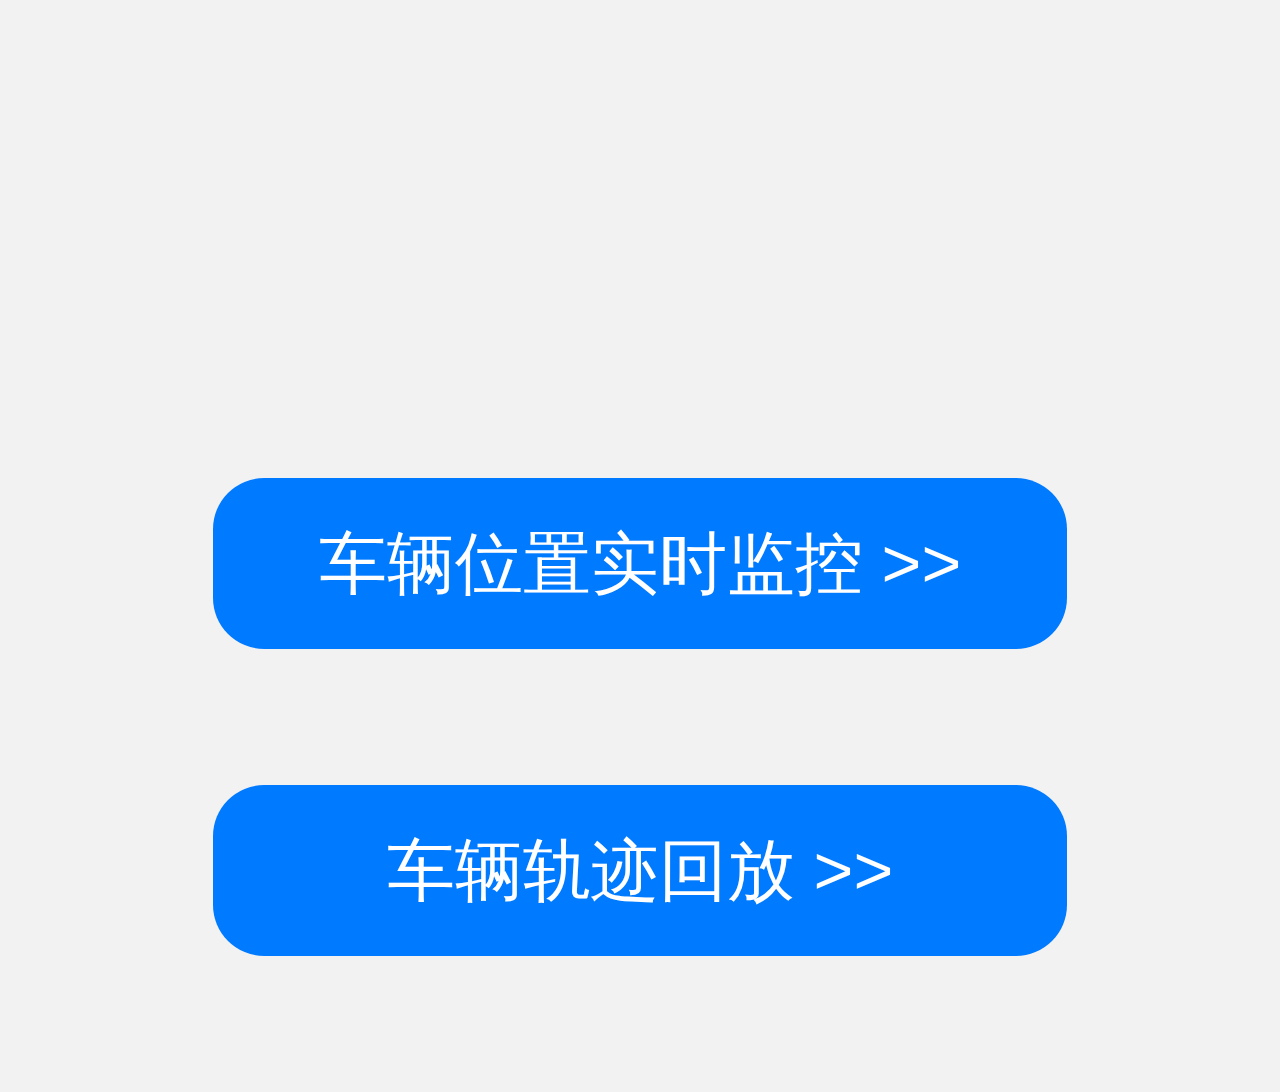
<file: index.html>
<!DOCTYPE html>
<html>
	<head>
		<meta charset="utf-8">
    	<meta name="viewport" content="width=device-width, initial-scale=1.0, minimum-scale=1.0, maximum-scale=1.0, user-scalable=no">
		<title>车辆监控</title>
		<link rel="stylesheet" type="text/css" href="css/base.css"/>
		<script type="text/javascript" src="js/base.js" ></script>
		<style type="text/css">
			body{
				padding-top: 2rem;
				background-color: #F2F2F2;
			}
			.btn{
				width: 5rem;
				height: 1rem;
				background-color: #007AFF;
				color: #fff;
				font-size: 0.4rem;
				line-height: 1rem;
				text-align: center;
				margin: 0.8rem auto;
				display: block;
				border-radius: 0.3rem;
			}
		</style>
	</head>
	<body>
		<a class="btn" href="view/monitor.html">车辆位置实时监控 >></a>
		<a class="btn" href="view/playBackList.html">车辆轨迹回放 >></a>
	</body>
</html>
</file>
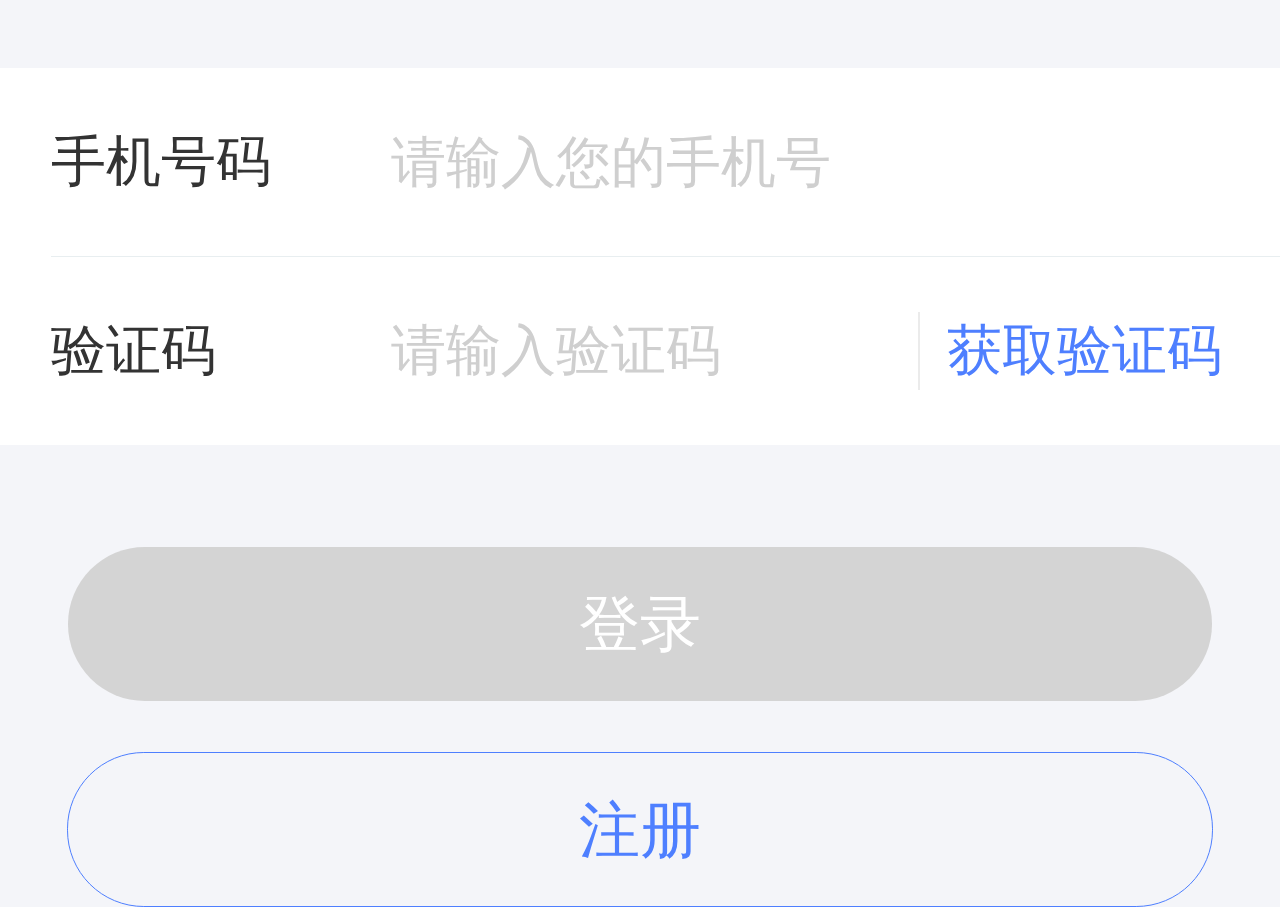
<file: view/login.html>
<!DOCTYPE html>
<html>
	<head>
		<meta charset="utf-8">
		<meta name="viewport" content="width=device-width, initial-scale=1.0, minimum-scale=1.0, maximum-scale=1.0, user-scalable=no">
		<!--可视区域的定义，如屏幕缩放等。告诉浏览器如何规范的渲染网页-->
		<meta http-equiv="X-UA-Compatible" content="IE=edge,chrome=1">
		<!--ie和chrome中最佳的兼容模式-->
		<meta name="apple-mobile-web-app-capable" content="yes">
		<!--启用 webapp 模式, 会隐藏工具栏和菜单栏，和其它配合使用。-->
		<meta name="apple-mobile-web-app-status-bar-style" content="black">
		<!--在webapp模式下，改变顶部状态条的颜色。-->
		<meta name="Copyright" content="mlrc">
		<!--版权所有-->
		<meta name="format-detection" content="telephone=no">
		<title>登录</title>
		<link rel="stylesheet" type="text/css" href="../css/base.css"/>
		<link rel="stylesheet" type="text/css" href="../css/user.css"/>
		<script type="text/javascript" src="../js/base.js" ></script>
		<script type="text/javascript" src="../js/weixin/wxLogin.js" ></script>
		<script>
			if(!worf.user.getOpenId()){
				wxLogin.goLogin("/view/login.html");
			}
		</script>
	</head>
	<body>
		<div class="input-container">
			<div class="input-box">
				<span class="input-title">手机号码</span>
				<input type="text" maxlength="11" onkeyup="this.value=this.value.replace(/\D/g,'')"  onafterpaste="this.value=this.value.replace(/\D/g,'')" class="text-input-01" id="mobile" placeholder="请输入您的手机号" />
			</div>
			<div class="input-box">
				<span class="input-title">验证码</span>
				<input type="text" class="text-input-02" id="smsCode" placeholder="请输入验证码" />
				<span class="send-sms" id="sendLoginSms">获取验证码</span>
			</div>
		</div>
		<div class="btn-L" id="loginBtn">登录</div>
		<a href="register.html" class="btn-L-02" id="goRegBtn">注册</a>
		<script src="../js/myAjax.js" type="text/javascript" charset="utf-8"></script>
		<script src="../js/user.js" type="text/javascript" charset="utf-8"></script>
	</body>
</html>
</file>
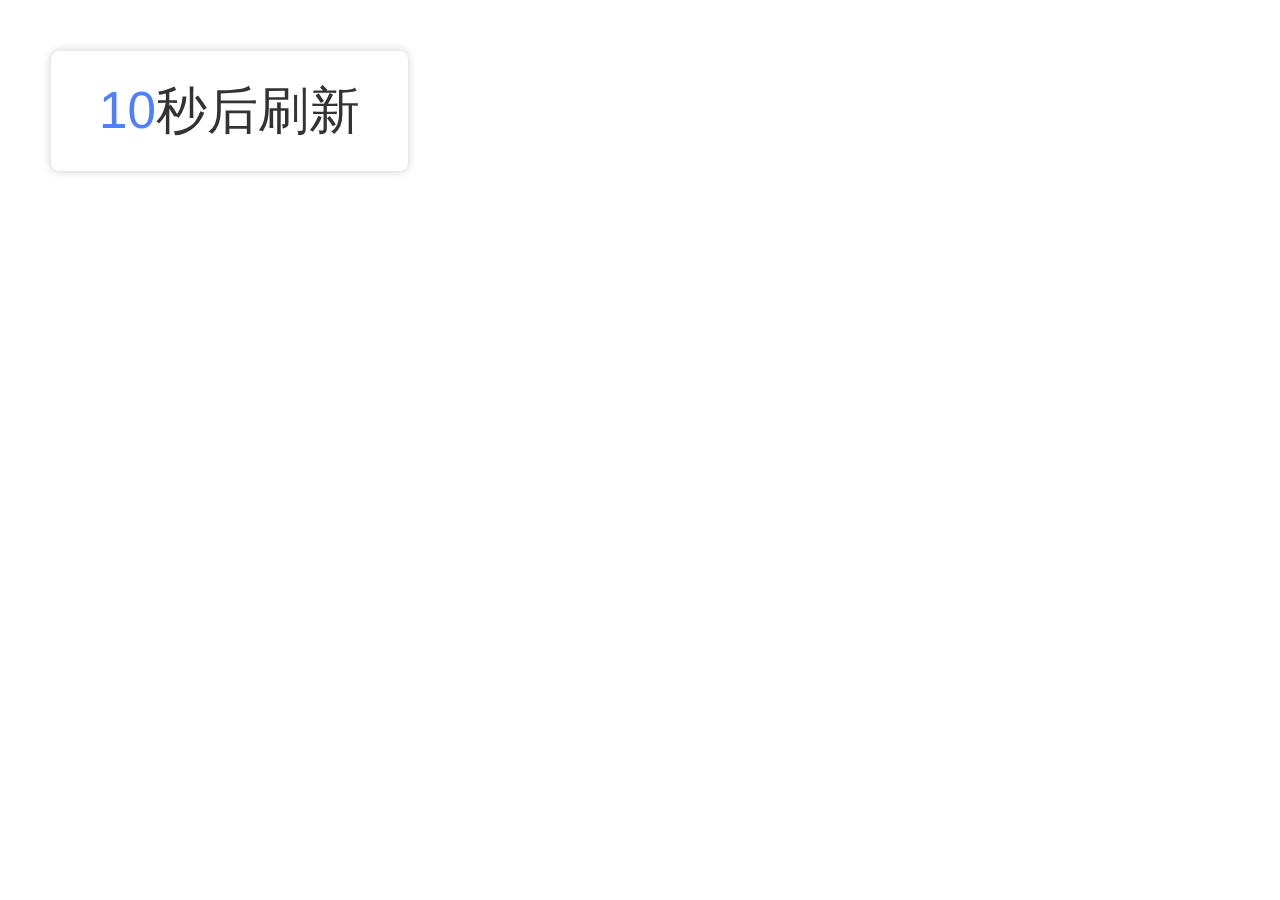
<file: view/monitor.html>
<!DOCTYPE html>
<html>
	<head>
		<meta charset="utf-8">
		<meta name="viewport" content="width=device-width, initial-scale=1.0, minimum-scale=1.0, maximum-scale=1.0, user-scalable=no">
		<!--可视区域的定义，如屏幕缩放等。告诉浏览器如何规范的渲染网页-->
		<meta http-equiv="X-UA-Compatible" content="IE=edge,chrome=1">
		<!--ie和chrome中最佳的兼容模式-->
		<meta name="apple-mobile-web-app-capable" content="yes">
		<!--启用 webapp 模式, 会隐藏工具栏和菜单栏，和其它配合使用。-->
		<meta name="apple-mobile-web-app-status-bar-style" content="black">
		<!--在webapp模式下，改变顶部状态条的颜色。-->
		<meta name="Copyright" content="mlrc">
		<!--版权所有-->
		<meta name="format-detection" content="telephone=no">
		<title>实时监控</title>
		<link rel="stylesheet" type="text/css" href="../css/base.css"/>
		<link rel="stylesheet" type="text/css" href="../css/playback.css"/>
		<script type="text/javascript" src="../js/base.js" ></script>
		<script type="text/javascript" src="../js/weixin/wxLogin.js" ></script>
		<script>
//			if(!worf.user.getSessionToken()){
//				wxLogin.goLogin("/view/monitor.html");
//			}
		</script>
	</head>
	<body>
		<div id="mapContainer"></div>
		
		<div class="count-down-box">
			<span class="count-down" id="countDown">10</span>秒后刷新
		</div>
		
		<div class="action-box-2" id="actionBox">
			<div class="action-head">
				<span class="licenseNum"></span>
				<span class="power-num"></span>
				<span class="close-box" id="close"></span>
			</div>
			<div class="msg-box">
				<span>当前状态：</span>
				<span class="state"></span>
			</div>
			<div class="msg-box" id="stopTimeBox">
				<span>停车时长：</span>
				<span class="stop-time"></span>
			</div>
			<div class="msg-box">
				<span class="stop-position"></span>
			</div>
		</div>
		
		<div class="model-back" id="modelBack"></div>
		<div class="select-equipment" id="selectEquipment">
			<div class="s-head">
				请选择该车设备
				<span class="cancle-btn">取消</span>
				<span class="ok-btn">确定</span>
			</div>
			<div class="eq-box" id="eqBox">
				
			</div>
		</div>
		
		<script type="text/javascript" src="http://api.map.baidu.com/api?v=2.0&ak=0EigWIH3mNqlXADmwMUfrTfLl7vaHiA8"></script>
		<script src="../js/myAjax.js" type="text/javascript" charset="utf-8"></script>
		<script src="../js/myMapControl.js" type="text/javascript" charset="utf-8"></script>
		<script src="../js/monitor.js" type="text/javascript" charset="utf-8"></script>
	</body>
</html>
</file>
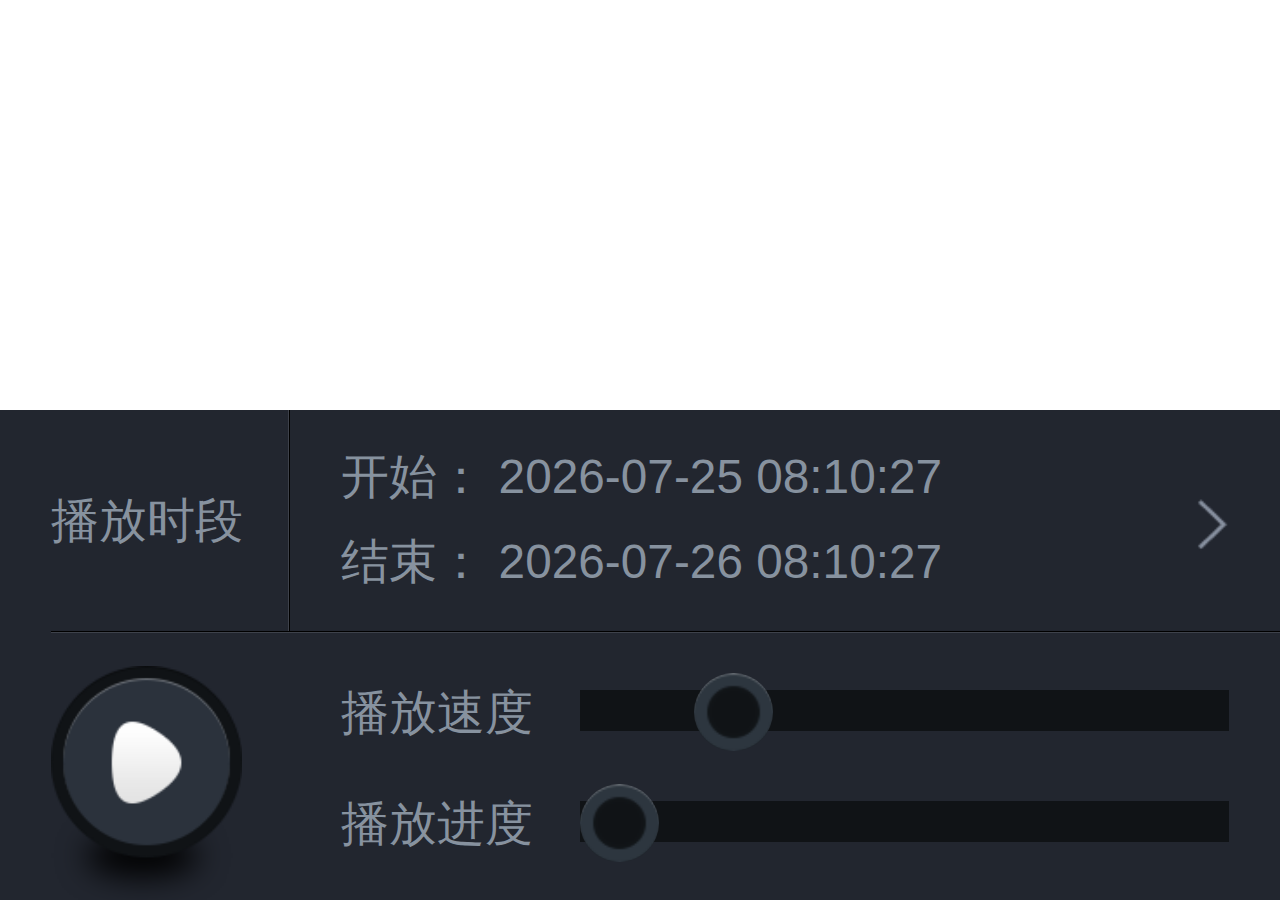
<file: view/playBack.html>
<!DOCTYPE html>
<html>
	<head>
		<meta charset="utf-8">
		<meta name="viewport" content="width=device-width, initial-scale=1.0, minimum-scale=1.0, maximum-scale=1.0, user-scalable=no">
		<!--可视区域的定义，如屏幕缩放等。告诉浏览器如何规范的渲染网页-->
		<meta http-equiv="X-UA-Compatible" content="IE=edge,chrome=1">
		<!--ie和chrome中最佳的兼容模式-->
		<meta name="apple-mobile-web-app-capable" content="yes">
		<!--启用 webapp 模式, 会隐藏工具栏和菜单栏，和其它配合使用。-->
		<meta name="apple-mobile-web-app-status-bar-style" content="black">
		<!--在webapp模式下，改变顶部状态条的颜色。-->
		<meta name="Copyright" content="mlrc">
		<!--版权所有-->
		<meta name="format-detection" content="telephone=no">
		<title>轨迹回放</title>
		<link rel="stylesheet" type="text/css" href="../css/base.css"/>
		<link rel="stylesheet" type="text/css" href="../js/lCalendar/lCalendar.css"/>
		<link rel="stylesheet" type="text/css" href="../css/playback.css"/>
		<script type="text/javascript" src="../js/base.js" ></script>
		<script type="text/javascript" src="../js/weixin/wxLogin.js" ></script>
		<script>
//			if(!worf.user.getSessionToken()){
//				wxLogin.goLogin("/view/playBack.html");
//			}
		</script>
	</head>
	<body>
		<div id="mapContainer"></div>
		
		<!--时间选择确定弹框-->
		<div class="time-select-box" id="timeSelectBox">
			<div class="select-back"></div>
			<div class="date-box">
				<div class="date-head">选择日期和时间段</div>
				<div class="action-area">
					<div class="time-box start-time-box" id="startTimeBox">
						<span class="title">开始时间</span>
						<div class="date-text"></div>
						<span class="time-text"></span>
						<input type="text" value="" readonly="readonly" id="startTime" />
					</div>
					<div class="time-box end-time-box" id="endTimeBox">
						<span class="title">结束时间</span>
						<div class="date-text"></div>
						<span class="time-text"></span>
						<input id="endTime" value="" type="text" readonly="readonly"/>
					</div>
					<span class="line-01"></span>
					<span class="line-02"></span>
					<div class="cancle-btn">取消</div>
					<div class="ok-btn">确定</div>
				</div>
			</div>
		</div>		
		
		<div class="action-box-03" id="actionBox">
			<div class="action-head-03">
				<div class="left-head">播放时段</div>
				<div class="right-head">
					<div class="time-box time-box-01">
						<span class="title">开始：</span>
						<input class="start-time" id="startTimeText" value="" type="text" readonly="readonly"/>
					</div>
					<div class="time-box">
						<span class="title">结束：</span>
						<input class="start-time" id="endTimeText" value="" type="text" readonly="readonly"/>
					</div>
				</div>
			</div>
			<div class="procee-box">
				<div class="play-mask" id="playMask"><!--播放遮罩（数据没加载完之前出现）--></div>
				<div class="play-btn" id="playBtn"></div>
				<div class="right-box">
					<div class="one-process">
						<span>播放速度</span>
						<div class="procee-range">
							<input type="range" id="playSpeed" value="4000" min="0" max="20000" step="100"/>
						</div>
					</div>
					<div class="one-process">
						<span>播放进度</span>
						<div class="procee-range">
							<input type="range" id="playProgress" value="0" min="0" max="100" step="0.1"/>
						</div>
					</div>
				</div>
			</div>
		</div>
		
		<script type="text/javascript" src="http://api.map.baidu.com/api?v=2.0&ak=0EigWIH3mNqlXADmwMUfrTfLl7vaHiA8"></script>
	  	<script type="text/javascript" src="../js/baiduMap/LuShu.js" ></script>
		<script src="../js/myAjax.js" type="text/javascript" charset="utf-8"></script>
		<script src="../js/lCalendar/lCalendar.js" type="text/javascript" charset="utf-8"></script>
		<script src="../js/playback.js" type="text/javascript" charset="utf-8"></script>
	</body>
</html>
</file>
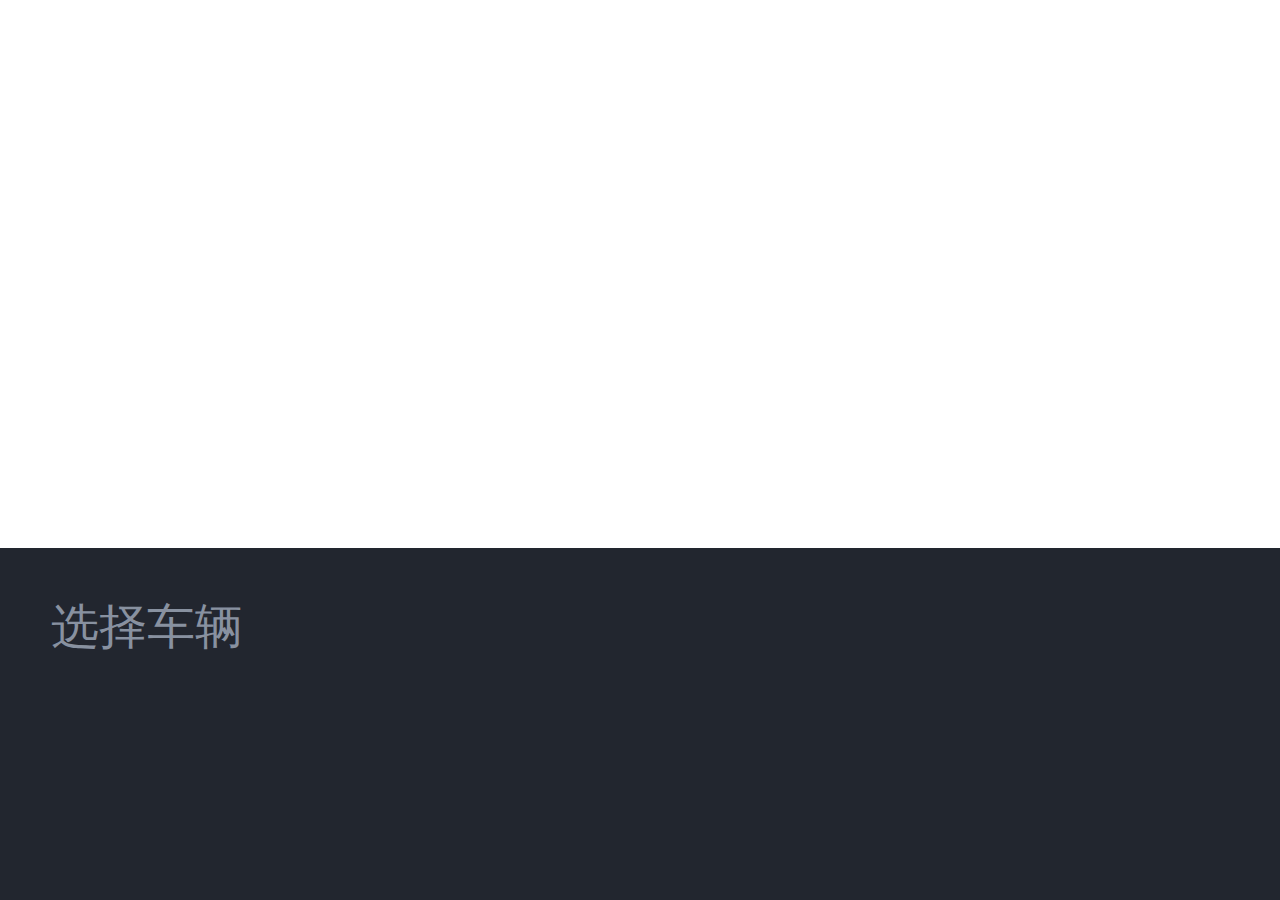
<file: view/playBackList.html>
<!DOCTYPE html>
<html>
	<head>
		<meta charset="utf-8">
		<meta name="viewport" content="width=device-width, initial-scale=1.0, minimum-scale=1.0, maximum-scale=1.0, user-scalable=no">
		<!--可视区域的定义，如屏幕缩放等。告诉浏览器如何规范的渲染网页-->
		<meta http-equiv="X-UA-Compatible" content="IE=edge,chrome=1">
		<!--ie和chrome中最佳的兼容模式-->
		<meta name="apple-mobile-web-app-capable" content="yes">
		<!--启用 webapp 模式, 会隐藏工具栏和菜单栏，和其它配合使用。-->
		<meta name="apple-mobile-web-app-status-bar-style" content="black">
		<!--在webapp模式下，改变顶部状态条的颜色。-->
		<meta name="Copyright" content="mlrc">
		<!--版权所有-->
		<meta name="format-detection" content="telephone=no">
		<title>轨迹回放</title>
		<link rel="stylesheet" type="text/css" href="../css/base.css"/>
		<link rel="stylesheet" type="text/css" href="../css/playback.css"/>
		<script type="text/javascript" src="../js/base.js" ></script>
		<script type="text/javascript" src="../js/weixin/wxLogin.js" ></script>
		<script>
//			if(!worf.user.getSessionToken()){
//				wxLogin.goLogin("/view/playBackList.html");
//			}
		</script>
	</head>
	<body>
		<div id="mapContainer"></div>
		<div class="action-box" id="actionBox">
			<div class="title">选择车辆</div>
			<div class="car-list" id="carList"></div>
		</div>
		
		<div class="model-back" id="modelBack"></div>
		<div class="select-equipment" id="selectEquipment">
			<div class="s-head">
				请选择该车设备
				<span class="cancle-btn">取消</span>
				<span class="ok-btn">确定</span>
			</div>
			<div class="eq-box" id="eqBox">
				
			</div>
		</div>
		
		
		<script type="text/javascript" src="http://api.map.baidu.com/api?v=2.0&ak=0EigWIH3mNqlXADmwMUfrTfLl7vaHiA8"></script>
	  	<script type="text/javascript" src="../js/baiduMap/LuShu.js" ></script>
	  	<script src="../js/myMapControl.js" type="text/javascript" charset="utf-8"></script>
		<script src="../js/myAjax.js" type="text/javascript" charset="utf-8"></script>
		<script src="../js/playbackList.js" type="text/javascript" charset="utf-8"></script>
	</body>
</html>
</file>
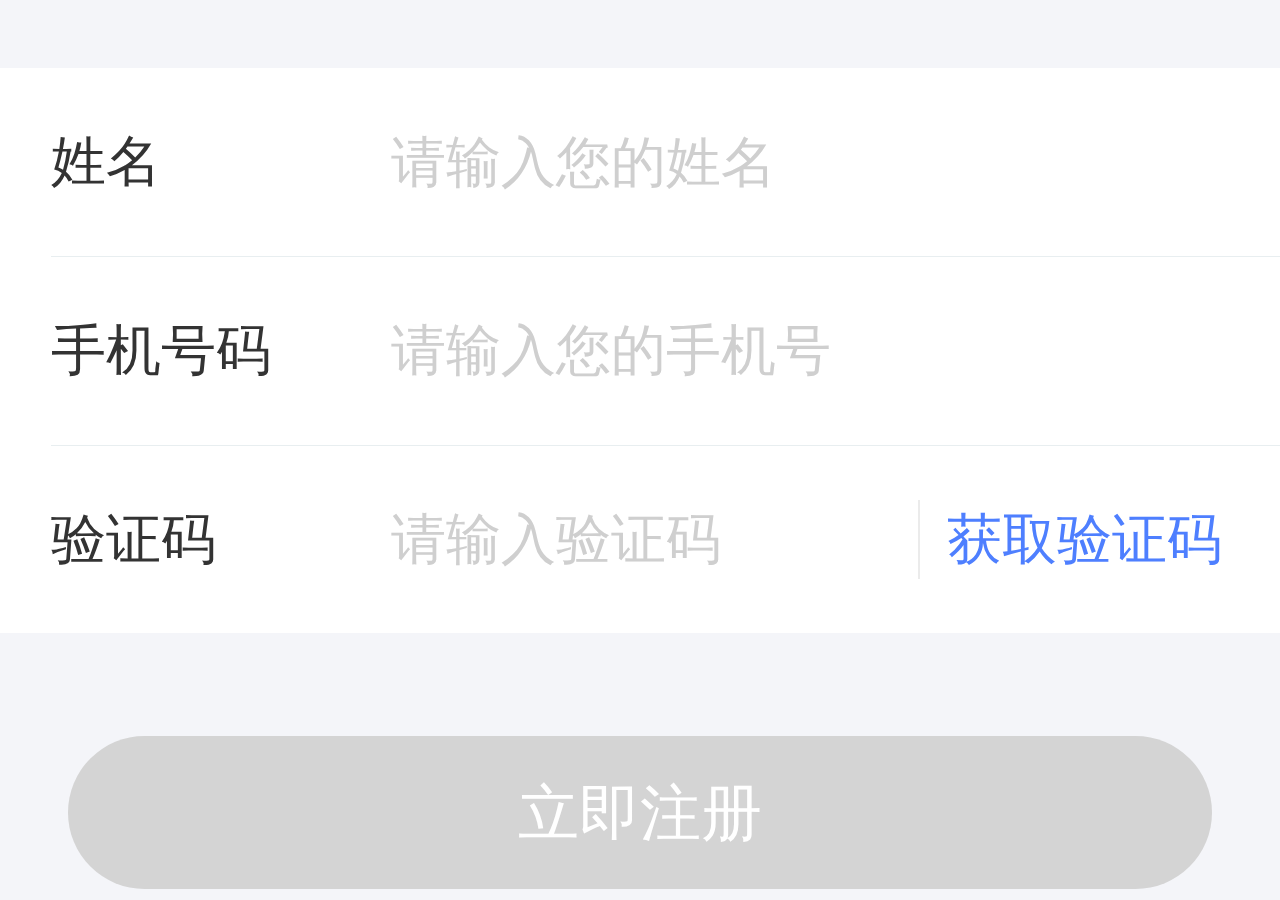
<file: view/register.html>
<!DOCTYPE html>
<html>
	<head>
		<meta charset="utf-8">
		<meta name="viewport" content="width=device-width, initial-scale=1.0, minimum-scale=1.0, maximum-scale=1.0, user-scalable=no">
		<!--可视区域的定义，如屏幕缩放等。告诉浏览器如何规范的渲染网页-->
		<meta http-equiv="X-UA-Compatible" content="IE=edge,chrome=1">
		<!--ie和chrome中最佳的兼容模式-->
		<meta name="apple-mobile-web-app-capable" content="yes">
		<!--启用 webapp 模式, 会隐藏工具栏和菜单栏，和其它配合使用。-->
		<meta name="apple-mobile-web-app-status-bar-style" content="black">
		<!--在webapp模式下，改变顶部状态条的颜色。-->
		<meta name="Copyright" content="mlrc">
		<!--版权所有-->
		<meta name="format-detection" content="telephone=no">
		<title>注册</title>
		<link rel="stylesheet" type="text/css" href="../css/base.css"/>
		<link rel="stylesheet" type="text/css" href="../css/user.css"/>
		<script type="text/javascript" src="../js/base.js" ></script>
		<script type="text/javascript" src="../js/weixin/wxLogin.js" ></script>
		<script>
			if(!worf.user.getOpenId()){
				wxLogin.goLogin("/view/register.html");
			}
		</script>
	</head>
	<body>
		<div id="regBox">
			<div class="input-container">
				<div class="input-box">
					<span class="input-title">姓名</span>
					<input type="text" class="text-input-01" id="username" onkeyup="this.value=this.value.replace(/[^\a-zA-Z\u4E00-\u9FA5]/g,'')"  onafterpaste = "this.value=this.value.replace(/[^\a-zA-Z\u4E00-\u9FA5]/g,'')" placeholder="请输入您的姓名" maxlength="20"/>
				</div>
				<div class="input-box">
					<span class="input-title">手机号码</span>
					<input type="text" maxlength="11" onkeyup="this.value=this.value.replace(/\D/g,'')"  onafterpaste="this.value=this.value.replace(/\D/g,'')" class="text-input-01" id="mobile" placeholder="请输入您的手机号" />
				</div>
				<div class="input-box">
					<span class="input-title">验证码</span>
					<input type="text" class="text-input-02" id="smsCode" placeholder="请输入验证码" />
					<span class="send-sms" id="sendRegisterCode">获取验证码</span>
				</div>
			</div>
			<div class="btn-L" id="registerBtn">立即注册</div>
		</div>
		
		
		<div class="reg-success" id="regSuccessBox">
			<div class="success-text">
				<span>注册成功马上</span><a href="relateEqpt.html">绑定设备</a>
			</div>
		</div>
		
		
		<script src="../js/myAjax.js" type="text/javascript" charset="utf-8"></script>
		<script src="../js/user.js" type="text/javascript" charset="utf-8"></script>
	</body>
</html>
</file>
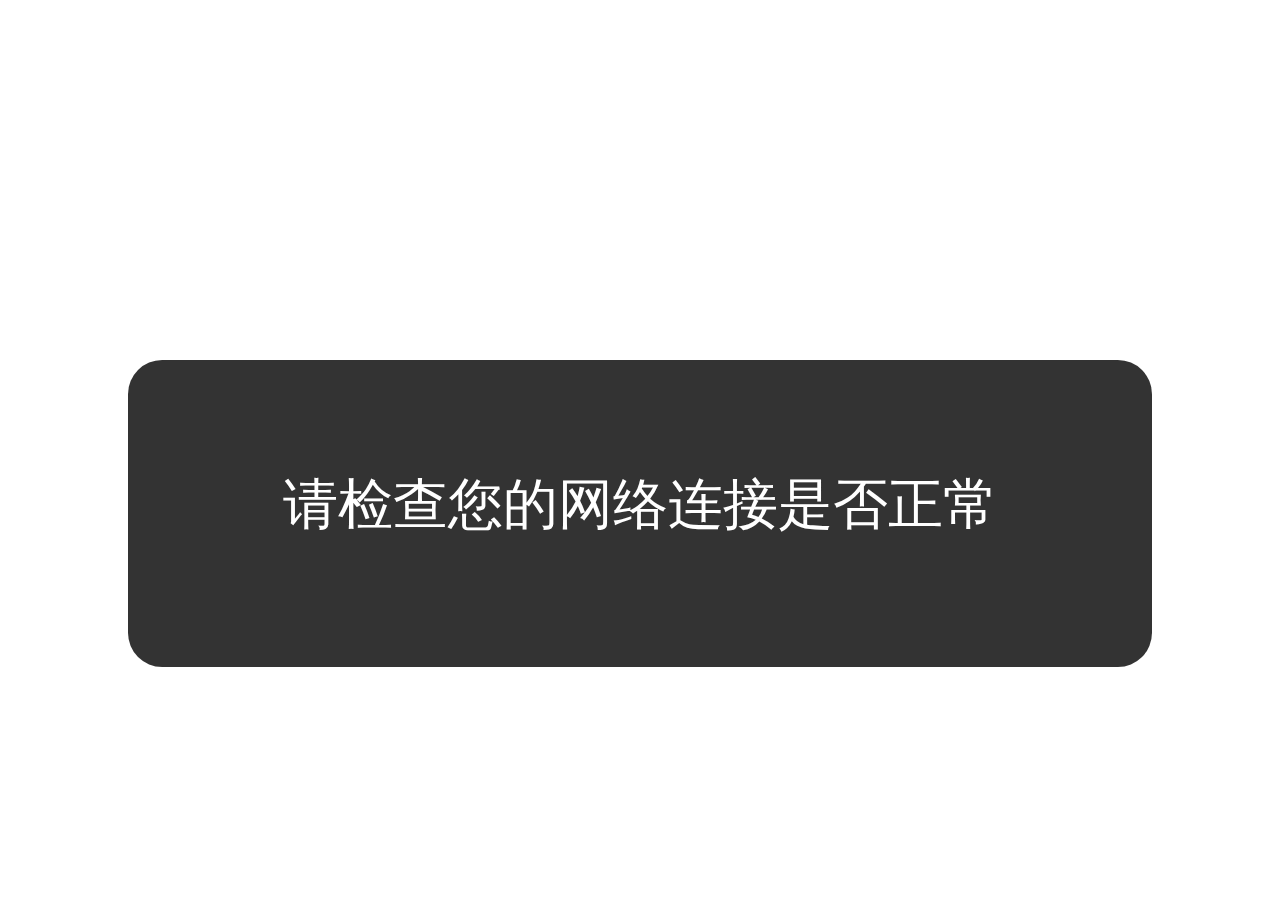
<file: view/wx-back.html>
﻿<!doctype html>
<html>
	<head>
		<meta charset="utf-8">
		<meta name="viewport" content="width=device-width, initial-scale=1.0, minimum-scale=1.0, maximum-scale=1.0, user-scalable=no">
		<title></title>
		<link rel="stylesheet" href="../css/base.css" />
	</head>
	<body>
		<script src="../js/base.js"></script>
		<script src="../js/weixin/wxLogin.js"></script>
		<script type="text/javascript">
			var code = worf.tools.queryString("code");
			console.log("code:" + code);
			worf.ajax({
				data: {
					code: code
				},
				url: worf.API_URL + '/m/v1/wechat/authlogin.json',
				errorGoLogin:false,
				success: function(json) {
					console.log(JSON.stringify(json));
					var backUrl = worf.tools.queryString("state");
					if(json.status == 1) {
						worf.user.setOpenId(json.data.openid);
						if(json.data.isBind){
							worf.user.setSessionToken(json.data.sessionToken);
						}else{
							if(backUrl.indexOf("register.html")>-1){
								backUrl = worf.origin+"/view/register.html";
							}else{
								var en_back = encodeURIComponent(backUrl);
								backUrl = worf.origin+"/view/login.html?state="+en_back;
							}
						}
						setTimeout(function() {
							worf.nav.replace(backUrl);
						}, 1000);
					} else {
						wxLogin.goLogin(backUrl);
					}
				}
			});
		</script>
	</body>

</html>
</file>
<file: css/base.css>
* {
	margin: 0;
	padding: 0;
	-webkit-tap-highlight-color: rgba(255, 255, 255, 0);
	/* @if APP!=true */
	font-family: "Microsoft Yahei", "微软雅黑", Arial, sans-serif;
	/* @endif */
}

textarea {
	resize: none;
}

img {
	vertical-align: bottom;
}

li {
	list-style: none;
}

html {
	font-size: 50px;
	font-size: calc(100vw/3.75/2);
}

i,
a {
	text-decoration: none;
	font-style: normal;
}

h1,
h2,
h3,
h4,
h5,
h6 {
	font-weight: normal;
}

body {
	background: #fff;
	font-size: 16%;
	overflow-x: hidden;
	color: #333;
}

::-webkit-input-placeholder {
	color: #cfcfcf;
}

input[type='number']::-webkit-inner-spin-button {
	-webkit-appearance: none;
}

input[type='number']::-webkit-outer-spin-button {
	-webkit-appearance: none;
}



.header { 
	/* @if APP=true */
	display:none;
	/* @endif */
	/* @if APP!=true */
	display:block;
	/* @endif */
	width: 100%; text-align: center; background: #36353a; font-size: 0.36rem;color: #fff; position: fixed; top: 0; z-index: 10; 
}
.header > p, .top > p { display: -webkit-box; -webkit-box-align: center; -webkit-box-pack: center; width: 73%; height: 0.88rem; white-space: nowrap; word-break: keep-all;overflow: hidden;text-overflow: ellipsis;margin: 0 auto;font-weight: bold; }
.header .innertrue { position: absolute; right: 4%; width: 0.42rem; font-size: 0.2rem; height: 0.42rem; display: none; }
.header .back {display: -webkit-box; -webkit-box-align: center; -webkit-box-pack: center; position: absolute; left: 0; top: 0; height: 0.88rem;line-height: 0.88rem;text-align: center; background: url(../img/icon_back.png) 0.3rem 0.25rem no-repeat; background-size: 0.22rem auto;padding-left: 0.6rem;  font-size: 0.34rem; }
.header .back .icon-back{display: -webkit-box;width: 0.32rem;}
.header .back span{display: -webkit-box;}
.header .cancel{ background-image: none;font-size: 0.32rem;}
.header_right { position: absolute; top: 0; right: 0; display: -webkit-box; -webkit-box-align: center; height: 100%;line-height:1;padding: 0 0.3rem; font-size: 0.3rem; color: #fff; }
.overlay-bg{ position: fixed;top: 0;left: 0;bottom: 0;right: 0;
background: rgba(0,0,0, 0.4);
z-index: 9999;}
.overlay{ position: fixed;box-sizing: border-box;font-size: 0.12rem;text-align: center;height: 1.2rem;width: 1.2rem;top: 45%;left: 53%;margin-left:-0.7rem;padding-top: 0.12rem;color: #999;}
.overlay-coin-wrap{margin-bottom: 0.12rem;}
.overlay-coin{ display: inline-block;height: 0.56rem;width: 0.56rem;background: url(../img/loading.png);background-size:100% 100%;border-radius: 50%;-webkit-animation:roll360 1s cubic-bezier(0.68, -0.55, 0.67, 0.65) infinite;}
/*公共*/
input{ color: #333;}
input,button{ border: none;outline: none;background: none;}
.bg0{ background: #fff;}
.pr0{ padding-right:0!important;}
.mt0 { margin-top: 0; }
.ml30{margin-left: 0.3rem}
.mt30{margin-top: 0.3rem}
.mb30{margin-bottom: 0.3rem}
.mr30{margin-right: 0.3rem}

.relative{ position: relative;}
.border-none{ border: none;}
.bb-gray{ position: relative;}
/*.bb-gray:after {-webkit-box-sizing: border-box;
    box-sizing: border-box; content: ''; position: absolute; left: 0; bottom: 0; width: 100%; height: 1px;
    background: #d0d0d0;
    -webkit-transform: scaleY(0.5);
}*/
.bb-gray:after {-webkit-box-sizing: border-box;
    box-sizing: border-box; content: ''; position: absolute; left: 0%; bottom: 0; width: 100%; height: 2px; 
    background:url([data-uri]) bottom left repeat-x;
    background-size:50% 50%;
}
.border-bottom{ position: relative;}
.border-bottom:after { box-sizing: border-box; content: ''; position: absolute; left: 0; bottom: 0; width: 100%; height: 2px; background: url(../img/dot-h.png) bottom left repeat-x; background-size: 0.12rem 50%; }
.border-top{ position: relative;}
.border-top:before { box-sizing: border-box; content: ''; position: absolute; left: 0; top: 0; width: 100%; height: 2px; background: url(../img/dot-h.png) bottom left repeat-x; background-size: 0.12rem 50%; }

.hide,.hidden{display: none!important;}
.show {display:block !important;}
.invisible { visibility: hidden;}
.clearfix{ overflow: hidden;}
.clearfix:after,.clearfix:before{ display: table;content: " ";}
.clearfix:after{ clear: both;}
.pull-right{ float: right !important;}
.pull-left{ float: left !important;}
.abs-right{ position: absolute;right: 0;top: 0;}
.break{word-break: break-all;}
.text-ellipsis{white-space: nowrap;text-overflow: ellipsis;overflow: hidden;}
.btn-border:after{content: " ";width:200%;height:200%;position: absolute;top: 0;left: 0;border: 1px solid rgba(0, 0, 0, 0.2);-webkit-transform: scale(0.5);transform: scale(0.5);-webkit-transform-origin: 0 0;transform-origin: 0 0;box-sizing: border-box;border-radius: 0.1rem;}
.noscroll{position: fixed;overflow-y: hidden;width:100%;min-height: 100%;}
.no-header{padding-top:0!important;}
.no-header .header{ display: none;}
.scrollfix{ -webkit-overflow-scrolling: none; -webkit-transform: translateZ(0.1%);}
/*按钮*/
.btn100{display: block;width: 92%;margin: 0 4%;height: 0.8rem;line-height: 0.8rem;text-align:center;font-size:0.38rem;color:#fff;background-color: #df061c;border-radius: 0.4rem;text-decoration:none;}
.btn100.disabled,.btn100[disabled]{ background: #e95060!important;color: #f6b9bf!important;}
.btn100:active{background:#c80519;}

.btn-wrapper{ position:relative;height: 0.8rem;text-align: center;}
.btn50{display: block;position:absolute;height: 0.64rem;line-height: 0.64rem;text-align:center;font-size:0.28rem;color:#fff;border-radius: 0.1rem;text-decoration:none;}
.btn50-left{box-sizing: border-box;left: 0.3rem;right: 52%;background-color: #f8f8f8;color: #c80519;}
.btn50-left:after{border: 1px solid #c80519!important; }
.btn50-right{right: 0.3rem;left:52%;background-color: #c80519;}
/*遮罩层*/
.msgbox { position: fixed; top: 0; width: 100%; height: 100%; background: #000; opacity: 0.5; z-index: 100; display: none; }

/*分享*/
#shareTip { display: none; z-index: 200; position: fixed; }
.share-mask { position: fixed; width: 100%; height: 100%; background: rgba(0,0,0,0.8); z-index: 100; top: 0px; }
.share-tip { position: fixed; top: 0; width: 100%; padding-bottom: 82%; background: url(../img/share_tip.png) center 0.2rem no-repeat; background-size: 89%; z-index: 200; }
.hide-tip { width: 30%; position: fixed; bottom: 10%; padding-bottom: 14%; background: url(../img/help32.png) center center no-repeat; background-size: 100%; z-index: 200; left: 35%; }

/*列表页*/
 .main-list { padding-left: 0.3rem; background: #fff; }
.main-item { min-height: 0.9rem; line-height: 0.9rem; font-size: 0.30rem; }
.main-item .pull-left { color: #333;font-size: 0.32rem;}
.main-item .pull-right { color: #999; }
.main-item .icon-next { display: inline-block; width: 0.32rem; height: 0.32rem; margin-left: 0.15rem; margin-right: 0.3rem; color: #ccc; }

/*提示框*/
.tip-bg{ position: fixed;top: 0;bottom: 0;width: 100%;height: 100%;opacity:0;z-index: 200; }
.tip-box { display: table;box-sizing: border-box; position: fixed; top: 40%; width: 80%; left: 10%;height: 1.8rem;font-size: 0.32rem;overflow: hidden; border-radius: 0.2rem; padding:0.3rem; color: #fff; z-index: 201;background: rgba(0,0,0,.8); }
.tip-box .cell{ display: table-cell;vertical-align: middle;position: static;}
.tip-icon { width: 100%; display: none; text-align: center;font-size: 0.4rem;color: #ccc;}
.tip-box .icon-error { }
.tip-box .icon-success {  }
.tip-box p { font-size: 0.28rem; line-height: 1.5; text-align: center; }
.tip-title { font-size: 0.32rem!important;  }
.tip-message{color: #999;margin-top: 0.1rem;}

/*新提示框*/
.dd_layer_wrap { position: fixed; left: 0; top: 0; right: 0; bottom: 0; background-color: rgba(0,0,0,0.5);z-index: 100; }
.dd_layer { box-sizing: border-box; position: absolute; left: 50%; top: 50%; width: 80%;min-height: 2.8rem;background: #fff; border-radius: 0.2rem; -webkit-transform: translate(-50%,-60%);overflow: hidden;}
.dd_l_content{display:table;box-sizing: border-box;position: relative;min-height: 1.96rem;width:100%;padding-top: 0.62rem; padding-bottom: 0.44rem;  }
.dd_l_content:after{content: ''; position: absolute; left: 0; bottom: 0; width: 100%; height: 1px; background: #d0d0d0; -webkit-transform: scaleY(0.5); }
.dd_l_content a,.dd_l_btn a{ color:#338eff;}
.dd_l_cell{ display: table-cell;vertical-align: middle;text-align: center;}
.dd_l_icon{ display:none;width: 0.5rem;height: 0.5rem;}
.dd_l_title,.dd_l_text { box-sizing: border-box; width: 100%; padding: 0 0.3rem; text-align: center; line-height: 1.2;}
.dd_l_title{color: #333;font-size: 0.32rem;line-height: 1.4;}
.dd_l_text { color: #bebebe;font-size: 0.32rem;margin-top: 0.2rem;}
.show-icon .dd_l_title,.show-icon .dd_l_text{text-align: center;}
.show-icon .icon{box-sizing: border-box;display: inline-block;
    border-radius: 50%;font-size: 0.28rem;padding: 0.12rem 0 0 0;color: #fff;}
.show-icon  .dd_l_title{ width: 80%;display: inline-block;}
.show-icon .icon-fine{background:#45a521;}
.show-icon .icon-error{padding: 0.12rem 0 0 0.02rem;background:#999;margin-left: 0;}
.dd_l_btn {width: 100%; height: 0.84rem; }
.dd_l_btn .cancle, .dd_l_btn .sure, .dd_l_btn .blue, .dd_l_btn .long { box-sizing: border-box; display: -webkit-box; -webkit-box-align: center; -webkit-box-pack: center; width: 50%; height: 100%; font-size: 0.32rem;color: #338eff;}
.dd_l_btn .cancle { float: left; border-right: 1px solid #dfdfdf; }
.dd_l_btn .sure { float: right;  }
.dd_l_btn .blue { float: left;  }
.dd_l_btn .long { width: 100%;}
.dd_l_btn .w100{width: 100%}
.dd_l_input { margin-top: 0.3rem; width: 100%; }
.dd_l_input input { box-sizing: border-box; margin-bottom: 0.2rem; display: -webkit-box; -webkit-box-align: center; width: 100%; height: 0.8rem; padding: 0 0.2rem; font-size: 0.32rem; color: #333; border: 1px solid #d0d0d0; border-radius: 1px; }
.dd_l_input input:focus { border: 1px solid #ff5c1b; }

/*滚动视图*/
/* @if APP=true */
.main_view{position:absolute;top:0;left:0;right:0;bottom:0;padding-bottom:0; overflow-x:hidden; overflow-y:auto!important;-webkit-overflow-scrolling:touch}
/* @endif */

/* @if APP!=true */
.main_view { position: static; overflow-x:hidden;}
/* @endif */

/*wap*/
.main_view.b0 { bottom: 0; }
.main_view.t0 { top: 0; }

/*整屏左右滑动画*/
.slide {
    display: none;
	/* @if APP=true */
	padding-top: 0px;
	/* @endif */
	/* @if APP!=true */
	padding-top: 0.88rem;
	/* @endif */
    background: #f4f4f4;
	position: absolute; left: 0; top: 0; width: 100%; height: 100%; z-index: 11; box-sizing:border-box;}

.slide_hidden {
    display: none;
         /*-webkit-transform: translateX(100%);*/
              -webkit-animation-name:slide_right;
             -webkit-animation-duration: 0.2s;
             -webkit-animation-timing-function: linear; 
             -webkit-animation-delay: 0s;
             -webkit-animation-iteration-count: 1;
}
/*默认此样式*/
.slide_visible {
            display: block;
            /*-webkit-transform: translateX(0%);*/
              -webkit-animation-name:slide_left;
             -webkit-animation-duration: 0.2s;
             -webkit-animation-timing-function: linear; 
             -webkit-animation-delay: 0s;
             -webkit-animation-iteration-count: 1;
}

@-webkit-keyframes slide_right {
     0% {
        -webkit-transform: translateX(0%);
     }
     100% {
         -webkit-transform: translateX(100%);
     }
  }

@-webkit-keyframes slide_left {
     0% {
            -webkit-transform: translateX(100%);
     }
     100% {
           -webkit-transform: translateX(0%);
     }
  }

/*整屏左右滑动画*/
._slide {
    display: none;
	/* @if APP=true */
	padding-top: 0px;
	/* @endif */
	/* @if APP!=true */
	padding-top: 0.88rem;
	/* @endif */
    background: #f4f4f4;
	position: absolute;left:0; top: 0; width: 100%; height: 100%; z-index: 11; box-sizing:border-box;
     -webkit-transition: left 0.25s linear;
     /*-webkit-transform: translate3d(100%,0,0);*/ 
}

._slide._slide_hidden {
   display: block;
   /*left:100%;*/ 
  -webkit-transform: translate3d(100%,0,0)!important;
}
/*默认此样式*/
._slide._slide_visible {
     display: block;
     /*left:0;*/ 
    -webkit-transform: translate3d(0,0,0)!important;
}
/*转圆圈*/
@-webkit-keyframes roll360 {
     0% {
        -webkit-transform: rotate3d(0,0,1,0);
     }
     100% {
          -webkit-transform: rotate3d(0,0,1,360deg);
     }
  }

.worf-ani-fadein{
  display: block;
  animation: fadeIn ease-in .2s forwards;
}

.worf-ani-fadeout{
  -webkit-animation-name:fadeOut;
  animation: fadeOut ease-out .2s forwards;
}

.worf-ani-zoomin{
  display: block;
  animation: zoomIn ease-in .2s forwards;
  _webkit-animation:zoomIn ease-in .2s forwards;
}

.worf-ani-zoomout{
   animation: zoomOut ease-out .2s forwards;
   _webkit-animation:zoomOut ease-out .2s forwards;
}

@-webkit-keyframes fadeIn {
   0% {
      opacity:0;
   }
   100% {
        opacity:1;
   }
}
@-webkit-keyframes fadeOut {
   0% {
      opacity:1;
   }
   100% {
        opacity:0.5;
   }
}
@-webkit-keyframes zoomIn {
   0% {
    transform: translateY(-50%) scale(0.98);
    -webkit-transform: translateY(-50%) scale(0.98);
    opacity:0.2;
   }
   100% {
      transform: translateY(-50%) scale(1);
      -webkit-transform: translateY(-50%) scale(1);
      opacity:1;
   }
}
@-webkit-keyframes zoomOut {
   0% {
      opacity:1;
      transform: translateY(-50%) scale(1);
      -webkit-transform: translateY(-50%) scale(1);
   }
   100% {
      opacity:0.8;
      transform: translateY(-50%) scale(0.9);
      -webkit-transform: translateY(-50%) scale(0.9);
   }
}
/*************************************
** loading 效果
**************************************/
.spinner { width: 0.96rem; height: 0.96rem; position: relative; }
.spinner .container1 > div,.spinner .container2 > div{ width: 0.12rem; height: 0.12rem; 
background-color: #fff; border-radius: 100%; position: absolute; -webkit-animation: bouncedelay 1.2s infinite ease-in-out; animation: bouncedelay 1.2s infinite ease-in-out; -webkit-animation-fill-mode: both; animation-fill-mode: both; }
.spinner .spinner-container { position: absolute; width: 100%; height: 100%; }
.spinner .container2 { -webkit-transform: rotateZ(45deg); transform: rotateZ(45deg); }
.spinner .circle1 { top: 0; left: 0; }
.spinner .circle2 { top: 0; right: 0; }
.spinner .circle3 { right: 0; bottom: 0; }
.spinner .circle4 { left: 0; bottom: 0; }
.spinner .container2 .circle1 { -webkit-animation-delay: -1.1s; animation-delay: -1.1s; }
.spinner .container1 .circle2 { -webkit-animation-delay: -0.9s; animation-delay: -0.9s; }
.spinner .container2 .circle2 { -webkit-animation-delay: -0.8s; animation-delay: -0.8s; }
.spinner .container1 .circle3 { -webkit-animation-delay: -0.6s; animation-delay: -0.6s; }
.spinner .container2 .circle3 { -webkit-animation-delay: -0.5s; animation-delay: -0.5s; }
.spinner .container1 .circle4 { -webkit-animation-delay: -0.3s; animation-delay: -0.3s; }
.spinner.container2 .circle4 { -webkit-animation-delay: -0.2s; animation-delay: -0.2s; }
.spinner .sp-text { color: #fff; font-size: 12px; transform: scale(0.75); -webkit-transform: scale(0.75); padding-top: 0.38rem; margin-left: -0.08rem; }
@-webkit-keyframes bouncedelay {
    0%, 80%, 100% { -webkit-transform: scale(0.0); }
    40% { -webkit-transform: scale(1.0); }
}
@keyframes bouncedelay {
    0%, 80%, 100% { transform: scale(0.0); -webkit-transform: scale(0.0); }
    40% { transform: scale(1.0); -webkit-transform: scale(1.0); }
}

/*************************************
** 字体图标
**************************************/
@font-face {
  font-family: 'icomoon';
  src:
    url('../fonts/icomoon.ttf?jxw73x') format('truetype'),
    url('../fonts/icomoon.woff?jxw73x') format('woff'),
    url('../fonts/icomoon.svg?jxw73x#icomoon') format('svg');
  font-weight: normal;
  font-style: normal;
}

[class^="ico-"], [class*=" ico-"] {
  /* use !important to prevent issues with browser extensions that change fonts */
  font-family: 'icomoon' !important;
  speak: none;
  font-style: normal;
  font-weight: normal;
  font-variant: normal;
  text-transform: none;
  line-height: 1;

  /* Better Font Rendering =========== */
  -webkit-font-smoothing: antialiased;
  -moz-osx-font-smoothing: grayscale;
}

.ico-close:before {
  content: "\e900";
}
.ico-delete:before {
  content: "\e901";
}
.ico-error:before {
  content: "\e902";
}
.ico-id:before {
  content: "\e903";
}
.ico-id-gray:before {
  content: "\e904";
}
.ico-next:before {
  content: "\e905";
}
.ico-phone:before {
  content: "\e906";
}
.ico-select:before {
  content: "\e907";
}
</file>
<file: css/user.css>
body {
	background-color: #f4f5f9;
}


/*登录、注册*/

.input-container {
	width: 100%;
	padding-left: 0.3rem;
	box-sizing: border-box;
	position: relative;
	background-color: #FFFFFF;
	margin-top: 0.4rem;
	margin-bottom: 0.6rem;
}

.input-container .input-box {
	width: 100%;
	height: 1.1rem;
	border-bottom: 1px solid #E8EEF0;
	font-size: 0.32rem;
	color: #333;
}

.input-container .input-box:last-child {
	border-bottom: 0px solid #E8EEF0;
}

.input-container .input-box .input-title {
	display: inline-block;
	line-height: 1.1rem;
	width: 1.9rem;
	text-align: left;
	vertical-align: top;
}

.input-container .input-box .input-title-2 {
	display: inline-block;
	line-height: 1.1rem;
	width: 2.5rem;
	text-align: left;
	vertical-align: top;
	color: #999999;
}

.input-container .input-box .send-sms {
	display: inline-block;
	line-height: 1.1rem;
	width: 1.95rem;
	text-align: center;
	vertical-align: top;
	color: #4E7FFF;
	position: relative;
}

.input-container .input-box .send-sms.sending {
	color: #BABABA;
}

.input-container .input-box .send-sms:before {
	content: "";
	width: 2px;
	height: 0.46rem;
	position: absolute;
	left: 0px;
	top: 0px;
	bottom: 0px;
	margin: auto 0px;
	background-color: #EBEBEB;
}

.input-container .input-box .text-input-01 {
	height: 1.1rem;
	width: 4.9rem;
	border: none;
	outline: none;
	font-size: 0.32rem;
}

.input-container .input-box .text-input-02 {
	height: 1.1rem;
	width: 3rem;
	border: none;
	outline: none;
	font-size: 0.32rem;
}

.input-container .input-box .text-input-03 {
	height: 1.1rem;
	width: 4.3rem;
	border: none;
	outline: none;
	font-size: 0.32rem;
}

.input-container .input-box .text-input-04 {
	height: 1.1rem;
	width: 2.4rem;
	border: none;
	outline: none;
	font-size: 0.32rem;
}

.btn-L {
	width: 6.7rem;
	height: 0.9rem;
	margin: 0px auto;
	border-radius: 0.45rem;
	color: #fff;
	text-align: center;
	line-height: 0.9rem;
	background-color: #D4D4D4;
	font-size: 0.36rem;
}
.btn-L-02 {
	display: block;
	width: 6.7rem;
	height: 0.9rem;
	margin: 0px auto;
	border-radius: 0.45rem;
	color: #4e7fff;
	text-align: center;
	line-height: 0.9rem;
	font-size: 0.36rem;
	border: 1px solid #4e7fff;
	margin-top: 0.3rem;
}

.btn-L.active {
	background-color: #4E7FFF;
}

.reg-success {
	width: 100%;
	height: 8rem;
	background-image: url(../imgs/reg_success.png);
	background-size: 26%;
	background-position: center 3.6rem;
	background-repeat: no-repeat;
	padding-top: 6rem;
	display: none;
}

.reg-success .success-text {
	width: 100%;
	text-align: center;
	font-size: 0.36rem;
	color: #262930;
}

.reg-success .success-text a {
	width: 100%;
	text-align: center;
	font-size: 0.36rem;
	color: #4E7FFF;
}

.scan-box {
	width: 100%;
	height: 2.7rem;
	background-color: #22262F;
	position: relative;
	display: none;
}
.scan-box .scan-licenseNum{
	position: absolute;
	width: 1.5rem;
	height: 1.5rem;
	background-image: url(../imgs/sao-car.png);
	background-repeat: no-repeat;
	background-size: auto 0.9rem;
	background-position: center top;
	left: 1.14rem;
	top:0.6rem;
	font-size: 0.3rem;
	color: #FFFFFF;
	padding-top: 1.15rem;
}
.scan-box .scan-imei{
	position: absolute;
	width: 1.5rem;
	height: 1.5rem;
	background-image: url(../imgs/sao-ma.png);
	background-repeat: no-repeat;
	background-size: auto 0.9rem;
	background-position: center top;
	right: 1.14rem;
	top:0.6rem;
	font-size: 0.3rem;
	color: #FFFFFF;
	padding-top: 1.15rem;
}


.user-head-box{
	height: 4.07rem;
	width: 100%;
	position: relative;
	background-color: #22262F;
}
.user-head-box .head-img{
	position: absolute;
	width: 1.6rem;
	height: 1.6rem;
	border-radius: 50%;
	left: 0px;
	right: 0px;
	top: 0.8rem;
	margin: 0px auto;
}
.user-head-box .head-img img{
	width: 100%;
	height: 100%;
}

.user-head-box .user-name {
	position: absolute;
	width: 100%;
	text-align: center;
	font-size: 0.36rem;
	color: #F4F5F9;
	top: 2.69rem;
}
.user-head-box .user-mobile {
	position: absolute;
	width: 100%;
	text-align: center;
	font-size: 0.3rem;
	color: #86909C;
	top: 3.24rem;
}

.imei-list{
	position: relative;
	width: 100%;
	overflow-y: auto;
}
.imei-list.no-data{
	height:5rem;
	background-image: url(../imgs/no-data.png);
	background-repeat: no-repeat;
	background-position: center 1.5rem;
	background-size: 50%;
}
.imei-list.no-data:after{
	content: "暂无数据";
	position: absolute;
	width: 100%;
	text-align: center;
	top: 5.5rem;
	color: #86909C;
	font-size: 0.35rem;
}

.imei-list .one-imei{
	position: relative;
	width: 100%;
	height: 3.18rem;
	background-color: #FFFFFF;
	margin-top: 0.2rem;
	border-top:1px solid #D9E1E8;
	border-bottom:1px solid #D9E1E8;
	box-sizing: border-box;
	padding-left: 0.3rem;
}

.imei-list .one-imei .imei-head{
	height: 1rem;
	line-height: 1rem;
	width: 100%;
	border-bottom: 1px solid #D9E1E8;
	color: #333333;
}
.imei-list .one-imei .imei-head .imei-index{
	display: inline-block;
	height: 0.4rem;
	width: 0.4rem;
	border-radius: 50%;
	background-color: #4E7FFF;
	text-align: center;
	line-height: 0.4rem;
	font-size: 0.3rem;
	color: #fff;
}
.imei-list .one-imei .imei-head .title{
	font-size: 0.32rem;
	margin-left: 0.2rem;
}
.imei-list .one-imei .imei-head .imei-number{
	font-size: 0.3rem;
}
.imei-list .one-imei .imei-content{
	position: relative;
	width: 100%;
	height: 2.16rem;
	font-size: 0.28rem;
	padding-top: 0.15rem;
}
.imei-list .one-imei .imei-content .title{
	color: #999999;
}
.imei-list .one-imei .imei-content .content-01{
	height: 0.6rem;
	line-height: 0.6rem;
	width: 3.6rem;
	float: left;
}
.imei-list .one-imei .imei-content .content-02{
	height: 0.6rem;
	line-height: 0.6rem;
	width: 3.2rem;
	float: right;
}
</file>
<file: css/playback.css>
#mapContainer {
	width: 100%;
	position: relative;
	z-index: 100;
}

.action-box {
	position: fixed;
	width: 100%;
	height: 2.06rem;
	background-color: #22262F;
	left: 0px;
	bottom: 0px;
}

.action-box .title {
	color: #8891A0;
	font-size: 0.28rem;
	padding: 0.27rem 0.3rem;
}

.action-box .car-list {
	position: relative;
	width: 100%;
}

.action-box .car-list .one-car {
	display: inline-block;
	vertical-align: top;
	width: 2.15rem;
	height: 0.7rem;
	text-align: center;
	line-height: 0.7rem;
	font-size: 0.28rem;
	color: #4E7FFF;
	border: 1px solid #4E7FFF;
	margin-left: 0.20rem;
}

.action-box-2 {
	position: fixed;
	width: 100%;
	height: 2.75rem;
	background-color: #22262F;
	left: 0px;
	bottom: -2.75rem;
	box-sizing: border-box;
	padding-left: 0.3rem;
	color: #87929f;
	font-size: 0.28rem;
	transition: all 0.5s ease;
}

.action-box-2 .action-head {
	width: 100%;
	height: 0.85rem;
	position: relative;
	line-height: 0.85rem;
	margin-bottom: 0.1rem;
}

.action-box-2 .action-head:after {
	content: "";
	width: 100%;
	height: 2px;
	position: absolute;
	bottom: -1px;
	left: 0px;
	background-image: url(../imgs/line01.png);
	background-repeat: repeat-x;
	background-size: auto;
	background-position: center;
}

.action-box-2 .action-head .licenseNum {
	padding-left: 0.45rem;
	background-image: url(../imgs/icon_car.png);
	background-repeat: no-repeat;
	background-position: left center;
	background-size: auto 0.28rem;
}

.action-box-2 .action-head .power-num {
	padding-right: 0.65rem;
	background-image: url(../imgs/icon_dianliang.png);
	background-repeat: no-repeat;
	background-position: right center;
	background-size: auto 0.28rem;
	position: absolute;
	right: 0.7rem;
}

.action-box-2 .action-head .close-box {
	background-image: url(../imgs/icon_close.png);
	background-repeat: no-repeat;
	background-position: center;
	background-size: auto 0.28rem;
	position: absolute;
	right: 0rem;
	width: 0.7rem;
	height: 0.85rem;
}

.action-box-2 .msg-box {
	height: 0.55rem;
	line-height: 0.55rem;
	width: 100%;
}

.action-box-2 .msg-box .stop-position {
	padding-left: 0.35rem;
	background-image: url(../imgs/icon_map.png);
	background-repeat: no-repeat;
	background-position: left center;
	background-size: auto 0.28rem;
}

.count-down-box {
	width: 2.09rem;
	height: 0.7rem;
	background-color: #fff;
	position: fixed;
	top: 0.3rem;
	left: 0.3rem;
	z-index: 50;
	border-radius: 0.05rem;
	box-shadow: 0px 0px 10px #CCCCCC;
	font-size: 0.3rem;
	color: #333333;
	text-align: center;
	line-height: 0.7rem;
}

.count-down-box .count-down {
	color: #4E7FFF;
}

.model-back {
	width: 100%;
	height: 100%;
	background-color: #000000;
	opacity: 0.5;
	position: fixed;
	top: 0px;
	left: 0px;
	z-index: 100;
	display: none;
}

.select-equipment {
	position: fixed;
	width: 100%;
	height: 4.03rem;
	bottom: -4.03rem;
	background-color: #fff;
	left: 0px;
	z-index: 200;
	transition: all 0.5s ease;
}

.select-equipment .s-head {
	width: 100%;
	height: 0.9rem;
	background-color: #262930;
	line-height: 0.9rem;
	font-size: 0.34rem;
	color: #fff;
	text-align: center;
	position: relative;
}

.select-equipment .s-head .cancle-btn {
	width: 1.3rem;
	height: 0.9rem;
	line-height: 0.9rem;
	font-size: 0.30rem;
	color: #8891A0;
	text-align: center;
	position: absolute;
	left: 0px;
}

.select-equipment .s-head .ok-btn {
	width: 1.3rem;
	height: 0.9rem;
	line-height: 0.9rem;
	font-size: 0.30rem;
	color: #8891A0;
	text-align: center;
	position: absolute;
	right: 0px;
}

.select-equipment .eq-box {
	width: 100%;
	height: 3.13rem;
	font-size: 0.34rem;
	color: #BDBDBD;
	text-align: center;
	overflow-y: auto;
	overflow-x: hidden;
}

.select-equipment .eq-box .one-eq {
	width: 100%;
	height: 1rem;
	line-height: 1rem;
}

.select-equipment .eq-box .one-eq.select {
	color: #333333;
	border-top: 1px solid #D9E1E8;
	border-bottom: 1px solid #D9E1E8;
	font-weight: 900;
}

.action-box-03 {
	position: fixed;
	width: 100%;
	height: 2.87rem;
	background-color: #22262F;
	left: 0px;
	bottom: 0px;
	box-sizing: border-box;
	padding-left: 0.3rem;
	color: #87929f;
	font-size: 0.28rem;
}

.action-box-03 .action-head-03 {
	position: relative;
	height: 1.3rem;
	width: 100%;
}

.action-box-03 .action-head-03:after {
	content: "";
	width: 100%;
	height: 2px;
	position: absolute;
	bottom: -1px;
	left: 0px;
	background-image: url(../imgs/line01.png);
	background-repeat: repeat-x;
	background-size: auto;
	background-position: center;
}

.action-box-03 .action-head-03 .left-head {
	height: 1.3rem;
	line-height: 1.3rem;
	width: 1.4rem;
	float: left;
	position: relative;
}

.action-box-03 .action-head-03 .left-head:after {
	content: "";
	width: 2px;
	height: 1.3rem;
	position: absolute;
	top: 0px;
	right: 0px;
	background-image: url(../imgs/line02.png);
	background-repeat: repeat-y;
	background-size: auto;
	background-position: center;
}

.action-box-03 .action-head-03 .right-head {
	width: 5.8rem;
	height: 1.3rem;
	float: right;
	position: relative;
	box-sizing: border-box;
	padding-top: 0.14rem;
}

.action-box-03 .action-head-03 .right-head:after {
	content: "";
	position: absolute;
	width: 0.19rem;
	height: 0.33rem;
	background-image: url(../imgs/right.png);
	background-position: center;
	background-repeat: no-repeat;
	background-size: auto 100%;
	right: 0.3rem;
	top: 0.5rem;
}

.action-box-03 .action-head-03 .right-head .time-box {
	width: 100%;
	position: relative;
	height: 0.50rem;
	line-height: 0.50rem;
	box-sizing: border-box;
	padding-left: 0.3rem;
}


/*.action-box-03 .action-head-03 .right-head .time-box.time-box-01:after {
	content: "";
	width: 100%;
	position: absolute;
	height: 2px;
	bottom: -1px;
	left: 0px;
	background-image: url(../imgs/line01.png);
	background-repeat: repeat-x;
	background-size: auto;
	background-position: center;
}*/

.action-box-03 .action-head-03 .right-head .time-box input {
	color: #87929f;
	font-size: 0.28rem;
}

.action-box-03 .procee-box {
	width: 100%;
	position: relative;
}

.action-box-03 .procee-box .play-mask {
	width: 100%;
	height: 1.57rem;
	position: absolute;
	z-index: 100;
	left: 0px;
	top: 0px;
}

.action-box-03 .procee-box .play-btn {
	height: 1.57rem;
	width: 1.4rem;
	float: left;
	position: relative;
	background-image: url(../imgs/btn_play_normal.png);
	background-repeat: no-repeat;
	background-position: left 0.2rem;
	background-size: 1.12rem auto;
	z-index: 50;
}

.action-box-03 .procee-box .play-btn:hover {
	background-image: url(../imgs/btn_play_pressed.png);
}

.action-box-03 .procee-box .play-btn.playing {
	background-image: url(../imgs/btn_suspend_normal.png);
}

.action-box-03 .procee-box .play-btn.playing:hover {
	background-image: url(../imgs/btn_suspend_pressed.png);
}

.action-box-03 .right-box {
	width: 5.5rem;
	height: 1.57rem;
	position: relative;
	float: right;
	box-sizing: border-box;
	padding-top: 0.1rem;
	z-index: 50;
}

.action-box-03 .right-box .one-process {
	width: 100%;
	height: 0.55rem;
	line-height: 0.55rem;
	position: relative;
	margin-top: 0.1rem;
}

.action-box-03 .right-box .one-process .procee-range {
	width: 3.8rem;
	position: absolute;
	top: 0.01rem;
	left: 1.4rem;
}


/*去除系统默认的样式*/

input[type=range] {
	-webkit-appearance: none;
	width: 3.8rem;
	border-radius: 0px;
	/*这个属性设置使填充进度条时的图形为圆角*/
	background: -webkit-linear-gradient(#4e7fff, #4e7fff);
	background: -moz-linear-gradient(#4e7fff, #4e7fff);
	background: -o-linear-gradient(#4e7fff, #4e7fff);
	background: -webkit-gradient(linear, 0 0, 0 100%, from(#4e7fff), to(#4e7fff));
	background: linear-gradient(#4e7fff, #4e7fff) no-repeat;
	background-size: 0% 100%;
	background-color: #101316;
}

input[type=range]::-webkit-slider-thumb {
	-webkit-appearance: none;
}


/*给滑动轨道(track)添加样式*/

input[type=range]::-webkit-slider-runnable-track {
	height: 0.24rem;
}

input[type=range]:focus {
	outline: none;
}


/*给滑块(thumb)添加样式*/

input[type=range]::-webkit-slider-thumb {
	-webkit-appearance: none;
	height: 0.46rem;
	width: 0.46rem;
	border-radius: 50%;
	margin-top: -0.1rem;
	/*使滑块超出轨道部分的偏移量相等*/
	background-image: url(../imgs/icon_speed_pressed.png);
	background-size: 100%;
	background-repeat: no-repeat;
}

.InfoWindowHtml {
	background-color: #fff;
	min-height: 1rem;
	width: 5.82rem;
	border-radius: 10px;
	font-size: 0.28rem;
	box-sizing: border-box;
	padding: 0 0.3rem;
	color: #8891a0;
	position: relative;
	padding-bottom: 0.2rem;
}

.InfoWindowHtml:after {
	content: "";
	position: absolute;
	width: 0.3rem;
	height: 0.3rem;
	background-image: url(../imgs/down-arrow-2.png);
	background-position: center;
	background-repeat: no-repeat;
	background-size: 100% auto;
	bottom: -0.24rem;
	left: 2.7rem;
}

.InfoWindowHtml .head-box {
	width: 100%;
	height: 0.82rem;
	line-height: 0.82rem;
	background-image: url(../imgs/icon_car.png);
	background-repeat: no-repeat;
	background-position: left center;
	background-size: auto 0.31rem;
	padding-left: 0.44rem;
	box-sizing: border-box;
	border-bottom: 1px solid #e8eef0;
	overflow: hidden;
	text-overflow: ellipsis;
}

.InfoWindowHtml .stop-time-box {
	width: 100%;
	height: 0.46rem;
	line-height: 0.46rem;
	margin-top: 0.12rem;
	overflow: hidden;
	text-overflow: ellipsis;
}

.InfoWindowHtml .stop-place {
	width: 100%;
	height: 0.5rem;
	line-height: 0.5rem;
	background-image: url(../imgs/icon_map.png);
	background-repeat: no-repeat;
	background-position: left center;
	background-size: auto 0.30rem;
	padding-left: 0.35rem;
	box-sizing: border-box;
}

.InfoWindowHtml .stop-place-2 {
	width: 100%;
	line-height: 0.4rem;
	margin-top: 0.2rem;
	background-image: url(../imgs/icon_map.png);
	background-repeat: no-repeat;
	background-position: left 0.06rem;
	background-size: auto 0.30rem;
	padding-left: 0.35rem;
	box-sizing: border-box;
}

.time-select-box {
	position: fixed;
	width: 100%;
	height: 100%;
	z-index: 100;
	top: 0px;
	left: 0px;
	display: none;
}

.time-select-box .select-back {
	width: 100%;
	height: 100%;
	position: absolute;
	top: 0px;
	left: 0px;
	z-index: 40;
	background-color: #000000;
	opacity: 0.6;
}

.time-select-box .date-box {
	width: 6.91rem;
	height: 5.35rem;
	position: absolute;
	left: 0px;
	right: 0px;
	margin: auto;
	top: 2.2rem;
	background-color: #fff;
	border-radius: 0.08rem;
	z-index: 100;
}

.time-select-box .date-box .date-head {
	width: 100%;
	border-bottom: 1px solid #D9E1E8;
	height: 0.9rem;
	font-size: 0.34rem;
	color: #333;
	text-align: center;
	line-height: 0.9rem;
}

.time-select-box .date-box .action-area {
	width: 100%;
	position: relative;
	box-sizing: border-box;
}

.time-select-box .date-box .time-box {
	width: 3.15rem;
	height: 2.3rem;
	position: absolute;
	top: 0px;
	box-sizing: border-box;
	padding: 0.3rem 0;
}

.time-select-box .date-box .time-box .title {
	color: #999999;
	font-size: 0.28rem;
	padding-left: 0.57rem;
	background-image: url(../imgs/date.png);
	background-repeat: no-repeat;
	background-position: left center;
	background-size: auto 0.28rem;
}

.time-select-box .date-box .time-box .date-text {
	color: #333333;
	font-size: 0.36rem;
	line-height: 0.8rem;
	font-weight: 600;
}

.time-select-box .date-box .time-box .time-text {
	color: #333333;
	font-size: 0.3rem;
}

.time-select-box .date-box .time-box input {
	position: absolute;
	width: 100%;
	height: 100%;
	top: 0px;
	left: 0px;
	opacity: 0;
}

.time-select-box .date-box .time-box.start-time-box {
	text-align: left;
	left: 0.3rem;
}

.time-select-box .date-box .time-box.end-time-box {
	text-align: right;
	right: 0.3rem;
}

.time-select-box .date-box .action-area .line-01 {
	position: absolute;
	width: 1px;
	height: 1.73rem;
	background-color: #D9E1E8;
	left: 0px;
	right: 0px;
	margin: auto;
	top: 0.3rem;
}

.time-select-box .date-box .action-area .line-02 {
	position: absolute;
	width: 6.3rem;
	height: 1px;
	background-color: #D9E1E8;
	left: 0px;
	right: 0px;
	margin: auto;
	top: 2.3rem;
}

.time-select-box .date-box .action-area .cancle-btn {
	position: absolute;
	width: 3rem;
	height: 0.9rem;
	background-color: #F3F3F3;
	left: 0.3rem;
	top: 2.93rem;
	text-align: center;
	line-height: 0.9rem;
	border-radius: 0.08rem;
	font-size: 0.38rem;
	color: #909090;
}

.time-select-box .date-box .action-area .ok-btn {
	position: absolute;
	width: 3rem;
	height: 0.9rem;
	background-color: #262930;
	right: 0.3rem;
	top: 2.93rem;
	text-align: center;
	line-height: 0.9rem;
	border-radius: 0.08rem;
	font-size: 0.38rem;
	color: #FFFFFF;
}
</file>
<file: js/lCalendar/lCalendar.css>
.gearDate,
.gearDatetime,
.gearTime {
	font-family: Helvetica Neue, Helvetica, Arial, sans-serif;
	font-size: 10px;
	background-color: rgba(0, 0, 0, 0.2);
	display: block;
	position: fixed;
	top: 0;
	left: 0;
	width: 100%;
	height: 100%;
	z-index: 9900;
	overflow: hidden;
	-webkit-animation-fill-mode: both;
	animation-fill-mode: both
}

.date_ctrl {
	vertical-align: middle;
	background-color: white;
	color: #363837;
	margin: 0;
	height: auto;
	width: 100%;
	position: absolute;
	left: 0;
	bottom: 0;
	z-index: 9901;
	overflow: hidden;
	-webkit-transform: translate3d(0, 0, 0);
	transform: translate3d(0, 0, 0)
}

.slideInUp {
	animation: slideInUp .3s ease-in;
	-webkit-animation: slideInUp .3s ease-in
}

@-webkit-keyframes slideInUp {
	from {
		-webkit-transform: translate3d(0, 100%, 0);
		transform: translate3d(0, 100%, 0)
	}
	to {
		-webkit-transform: translate3d(0, 0, 0);
		transform: translate3d(0, 0, 0)
	}
}

.date_roll,
.datetime_roll,
.time_roll {
	display: -webkit-box;
	width: 100%;
	height: auto;
	overflow: hidden;
	/*font-weight: bold;*/
	background-color: transparent;
	-webkit-mask: -webkit-gradient(linear, 0% 50%, 0% 100%, from(#debb47), to(rgba(36, 142, 36, 0)));
	-webkit-mask: -webkit-linear-gradient(top, #debb47 50%, rgba(36, 142, 36, 0))
}

.date_roll>div,
.datetime_roll>div,
.time_roll>div {
	font-size: 2.3em;
	height: 6em;
	float: left;
	background-color: transparent;
	position: relative;
	overflow: hidden;
	-webkit-box-flex: 4
}

.date_roll_mask {
	-webkit-mask: -webkit-gradient(linear, 0% 40%, 0% 0%, from(#debb47), to(rgba(36, 142, 36, 0)));
	-webkit-mask: -webkit-linear-gradient(bottom, #debb47 50%, rgba(36, 142, 36, 0));
	padding: 0 0 3em 0
}

.date_roll>div:nth-child(2) {
	-webkit-box-flex: 2
}

.date_roll>div:nth-child(1),
.datetime_roll>div:nth-child(1) {
	-webkit-box-flex: 4
}

.datetime_roll>div:first-child {
	-webkit-box-flex: 6
}

.datetime_roll>div:last-child {
	-webkit-box-flex: 5
}

.date_grid {
	position: relative;
	top: 2em;
	width: 100%;
	height: 2em;
	margin: 0;
	box-sizing: border-box;
	z-index: 0;
	border-top: 1px solid #e6e6e6;
	border-bottom: 1px solid #e6e6e6
}

.date_grid>div {
	color: #000;
	position: absolute;
	right: 0;
	top: 0;
	font-size: .8em;
	line-height: 2.5em
}

.date_roll>div:nth-child(3) .date_grid>div {
	left: 42%
}

.datetime_roll>div .date_grid>div {
	right: 0
}

.datetime_roll>div:first-child .date_grid>div {
	left: auto;
	right: 0%
}

.datetime_roll>div:last-child .date_grid>div {
	left: 50%
}

.time_roll>div:nth-child(1) .date_grid>div {
	right: 0.5em;
	/*border: 1px solid red;*/
}
.time_roll>div .date_grid{
	/*border: 1px solid black;*/
} 
.time_roll>div .date_grid>div {
	right:1em;
	/*border: 1px solid blue;*/
}

.date_btn {
	/*color: #87929f;*/
	color: #fff;
	font-size: 1.6em;
	line-height: 1em;
	text-align: center;
	padding: .8em 1em;
	cursor: pointer
}

.date_btn_box {
	display: -webkit-box;
	-webkit-box-pack: justify;
	-webkit-box-align: stretch;
	background-color: #22262F;
	color: #87929f;
}

.gear {
	float: left;
	position: absolute;
	z-index: 9902;
	width: 5.5em;
	margin-top: -6em
}

.date_roll>div .gear {
	width: 100%
}

.date_roll>div:nth-child(1) .gear {
	text-indent: 20%
}

.date_roll>div:nth-child(2) .gear {
	text-indent: -20%
}

.date_roll>div:nth-child(3) .gear {
	text-indent: -55%
}

.datetime_roll>div .gear {
	width: 100%;
	text-indent: -25%
}

.datetime_roll>div:first-child .gear {
	text-indent: -10%
}

.datetime_roll>div:last-child .gear {
	text-indent: -50%
}

.time_roll>div .gear {
	width: 100%;
	/*text-indent: -70%;*/
	text-align: center;
}

.time_roll>div:nth-child(1) .gear {
	width: 100%;
	text-indent: 10%
}

.tooth {
	height: 2em;
	line-height: 2em;
	text-align: center
}
</file>
